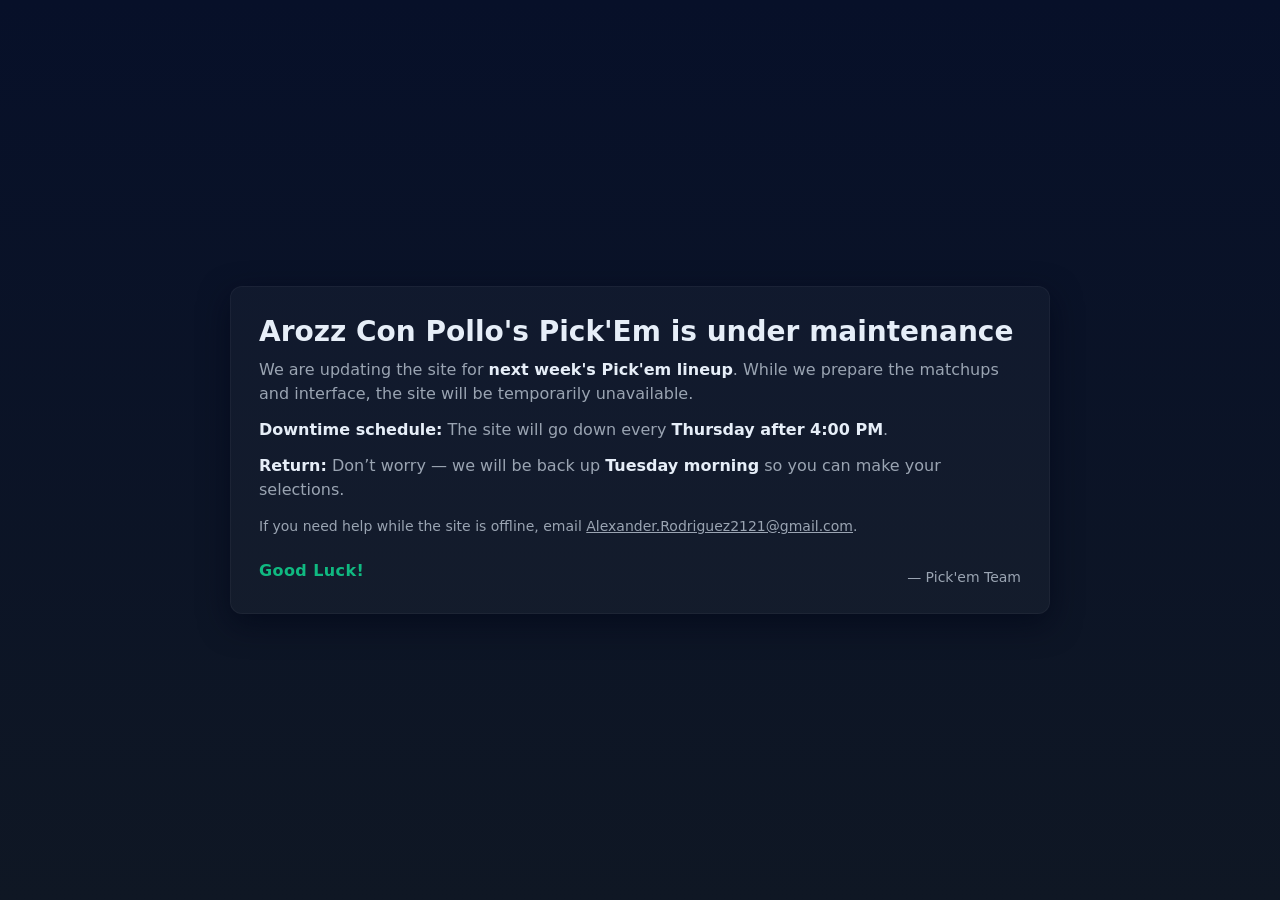
<file: maintenance.html>
<!doctype html>
<html lang="en">
<head>
  <meta charset="utf-8" />
  <meta name="viewport" content="width=device-width, initial-scale=1" />
  <meta name="robots" content="noindex, nofollow" />
  <title>Site Maintenance — Pick'em</title>
  <style>
    :root{--bg:#0f1724;--card:#0b1220;--text:#e6eef8;--muted:#9aa4b2;--accent:#10b981}
    *{box-sizing:border-box;margin:0;padding:0}
    html,body{height:100%}
    body{font-family:Inter, ui-sans-serif, system-ui, -apple-system, "Segoe UI", Roboto, Arial;display:flex;align-items:center;justify-content:center;background:linear-gradient(180deg,#071029 0%, #0f1724 100%);color:var(--text);padding:24px}
    .card{max-width:820px;width:100%;background:rgba(255,255,255,0.03);border:1px solid rgba(255,255,255,0.04);padding:28px;border-radius:12px;box-shadow:0 10px 30px rgba(2,6,23,0.6)}
    h1{font-size:clamp(20px,4vw,28px);margin-bottom:10px}
    p{color:var(--muted);line-height:1.5;margin-bottom:12px}
    .strong{color:var(--text);font-weight:600}
    .note{margin-top:14px;color:var(--muted);font-size:14px}
    .footer{margin-top:18px;display:flex;gap:10px;align-items:center}
    .logo{font-weight:700;color:var(--accent);letter-spacing:0.4px}
    @media (max-width:520px){.card{padding:20px}}
  </style>
</head>
<body>
  <main class="card" role="main" aria-labelledby="title">
    <h1 id="title">Arozz Con Pollo's Pick'Em is under maintenance</h1>
    <p>We are updating the site for <span class="strong">next week's Pick'em lineup</span>. While we prepare the matchups and interface, the site will be temporarily unavailable.</p>

    <p><span class="strong">Downtime schedule:</span> The site will go down every <span class="strong">Thursday after 4:00 PM</span>.</p>

    <p><span class="strong">Return:</span> Don’t worry — we will be back up <span class="strong">Tuesday morning</span> so you can make your selections.</p>

    <p class="note">If you need help while the site is offline, email <a href="mailto:Alexander.Rodriguez2121@gmail.com" style="color:inherit;text-decoration:underline">Alexander.Rodriguez2121@gmail.com</a>.</p>

    <div class="footer">
      <div class="logo">Good Luck!</div>
      <div style="flex:1"></div>
      <div class="note">— Pick'em Team</div>
    </div>
  </main>
</body>
</html>
</file>
